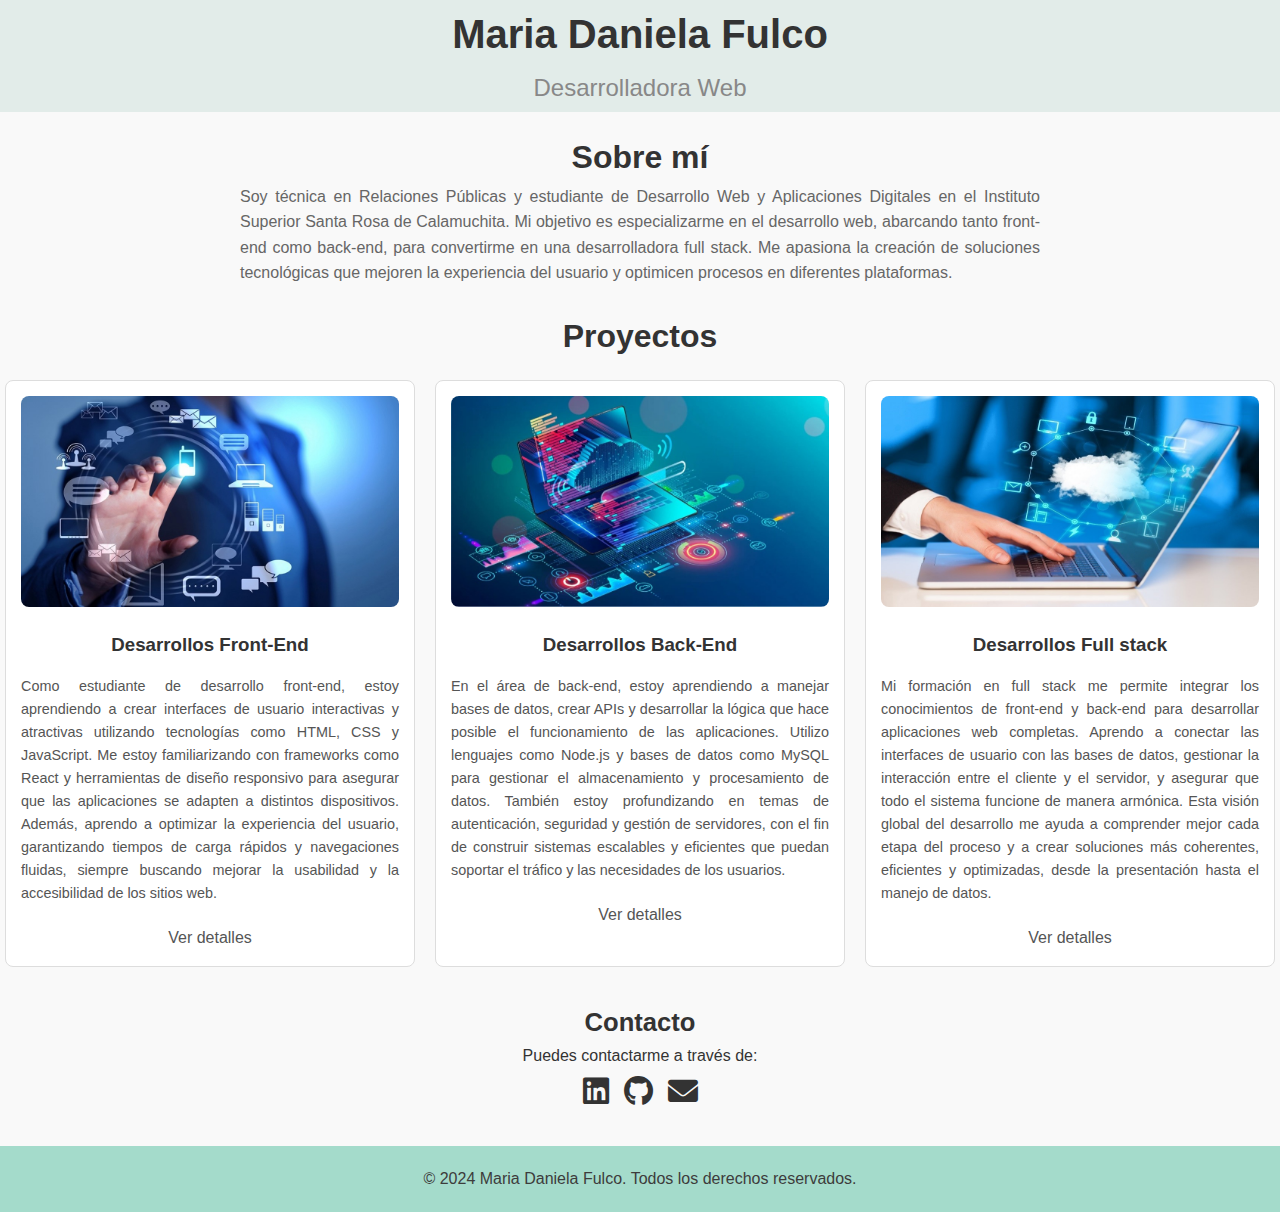
<file: index.html>
<!DOCTYPE html>
<html lang="es">
<head>
    <meta charset="UTF-8">
    <meta name="viewport" content="width=device-width, initial-scale=1.0">
    <title>Mi Portafolio Personal</title>
    <link rel="stylesheet" href="styles.css">
    <link rel="stylesheet" href="https://cdnjs.cloudflare.com/ajax/libs/font-awesome/6.0.0-beta3/css/all.min.css">
</head>
<body>

    <header>
        <h1>Maria Daniela Fulco</h1>
        <p>Desarrolladora Web</p>
    </header>

    <section class="sobre-mi">
        <h2>Sobre mí</h2>
        <p>Soy técnica en Relaciones Públicas y estudiante de Desarrollo Web y Aplicaciones Digitales en el Instituto Superior Santa Rosa de Calamuchita. Mi objetivo es especializarme en el desarrollo web, abarcando tanto front-end como back-end, para convertirme en una desarrolladora full stack. Me apasiona la creación de soluciones tecnológicas que mejoren la experiencia del usuario y optimicen procesos en diferentes plataformas.</p>
    </section>

    <section class="proyectos">
        <h2>Proyectos</h2>
        <div class="grid-proyectos">
            <article>
                <img src="assets/Frontend.jpg" alt="Desarrollos front-end">
                <h3>Desarrollos Front-End</h3>
                <p>Como estudiante de desarrollo front-end, estoy aprendiendo a crear interfaces de usuario interactivas y atractivas utilizando tecnologías como HTML, CSS y JavaScript. Me estoy familiarizando con frameworks como React y herramientas de diseño responsivo para asegurar que las aplicaciones se adapten a distintos dispositivos. Además, aprendo a optimizar la experiencia del usuario, garantizando tiempos de carga rápidos y navegaciones fluidas, siempre buscando mejorar la usabilidad y la accesibilidad de los sitios web.</p>
                <a href="frontend.html" target="_blank">Ver detalles</a>
            </article>

            <article>
                <img src="assets/Backend.jpg" alt="Desarrollos back-end">
                <h3>Desarrollos Back-End</h3>
                <p>En el área de back-end, estoy aprendiendo a manejar bases de datos, crear APIs y desarrollar la lógica que hace posible el funcionamiento de las aplicaciones. Utilizo lenguajes como Node.js y bases de datos como MySQL para gestionar el almacenamiento y procesamiento de datos. También estoy profundizando en temas de autenticación, seguridad y gestión de servidores, con el fin de construir sistemas escalables y eficientes que puedan soportar el tráfico y las necesidades de los usuarios.</p>
                <a href="backend.html" target="_blank">Ver detalles</a>
            </article>
            <article>
                <img src="assets/Fullstack.jpg" alt="Desarrollos full-stack">
                <h3>Desarrollos Full stack</h3>
                <p>Mi formación en full stack me permite integrar los conocimientos de front-end y back-end para desarrollar aplicaciones web completas. Aprendo a conectar las interfaces de usuario con las bases de datos, gestionar la interacción entre el cliente y el servidor, y asegurar que todo el sistema funcione de manera armónica. Esta visión global del desarrollo me ayuda a comprender mejor cada etapa del proceso y a crear soluciones más coherentes, eficientes y optimizadas, desde la presentación hasta el manejo de datos.</p>
                <a href="fullstack.html" target="_blank">Ver detalles</a>
            </article>
        </div>
    </section>

    <section id="contacto">
        <h2>Contacto</h2>
        <p>Puedes contactarme a través de:</p>
        <div class="iconos-contacto">
          <a href="https://linkedin.com/in/maría-daniela-fulco-119137302" target="_blank"><i class="fab fa-linkedin"></i></a>
          <a href="https://github.com/fmdaniela" target="_blank"><i class="fab fa-github"></i></a>
          <a href="mailto:fulcomariadaniela@gmail.com"><i class="fas fa-envelope"></i></a>
        </div>
      </section>

    <footer>
        <p>&copy; 2024 Maria Daniela Fulco. Todos los derechos reservados.</p>
    </footer>

</body>
</html>
</file>
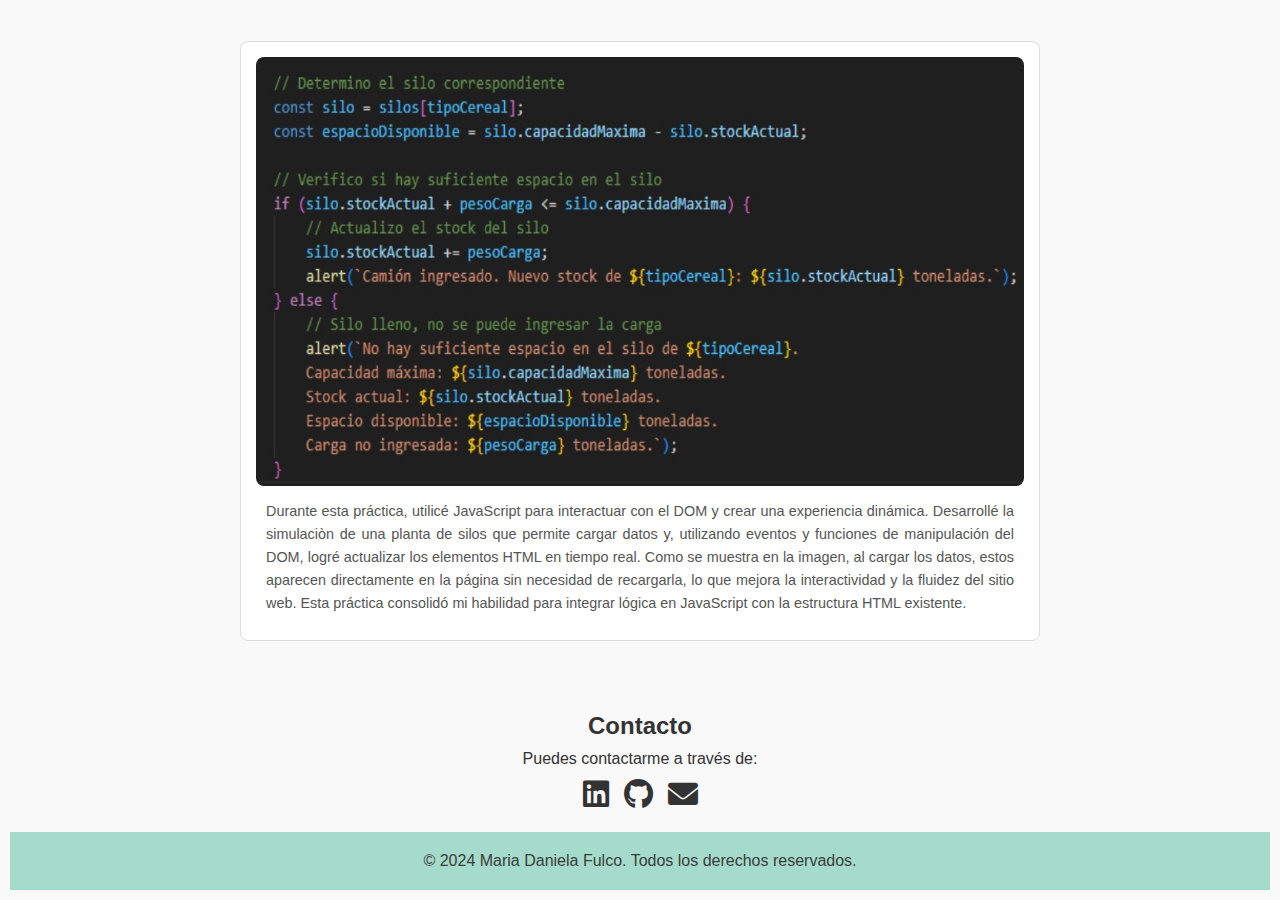
<file: backend.html>
<!DOCTYPE html>
<html lang="es">
<head>
    <meta charset="UTF-8">
    <meta name="viewport" content="width=device-width, initial-scale=1.0">
    <title>Mi Portafolio Personal</title>
    <link rel="stylesheet" href="styles1.css">
    <link rel="stylesheet" href="https://cdnjs.cloudflare.com/ajax/libs/font-awesome/6.0.0-beta3/css/all.min.css">
</head>
<body>

    <div class="grid-personales">
        <article>
            <img src="assets/Practicajs.jpg" alt="Practica JavaScript y manejo del DOM">
            <p>Durante esta práctica, utilicé JavaScript para interactuar con el DOM y crear una experiencia dinámica. Desarrollé la simulaciòn de una planta de silos que permite cargar datos y, utilizando eventos y funciones de manipulación del DOM, logré actualizar los elementos HTML en tiempo real. Como se muestra en la imagen, al cargar los datos, estos aparecen directamente en la página sin necesidad de recargarla, lo que mejora la interactividad y la fluidez del sitio web. Esta práctica consolidó mi habilidad para integrar lógica en JavaScript con la estructura HTML existente.</p>
                
        </article>
    </div>
    

    <section id="contacto">
        <h2>Contacto</h2>
        <p>Puedes contactarme a través de:</p>
        <div class="iconos-contacto">
          <a href="https://linkedin.com/in/maría-daniela-fulco-119137302" target="_blank"><i class="fab fa-linkedin"></i></a>
          <a href="https://github.com/fmdaniela" target="_blank"><i class="fab fa-github"></i></a>
          <a href="mailto:fulcomariadaniela@gmail.com"><i class="fas fa-envelope"></i></a>
        </div>
      </section>

    <footer>
        <p>&copy; 2024 Maria Daniela Fulco. Todos los derechos reservados.</p>
    </footer>

</body>
</html>
</file>
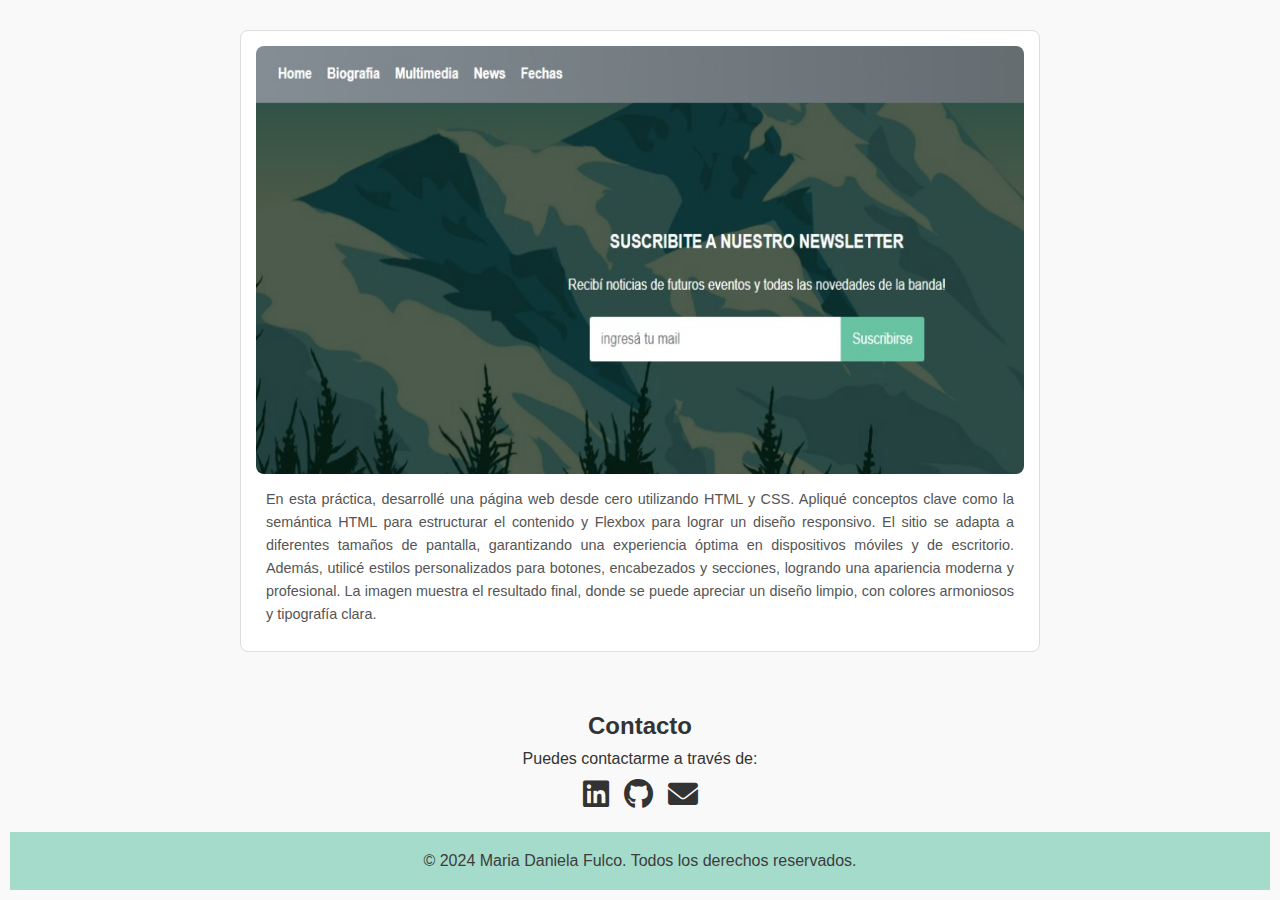
<file: frontend.html>
<!DOCTYPE html>
<html lang="es">
<head>
    <meta charset="UTF-8">
    <meta name="viewport" content="width=device-width, initial-scale=1.0">
    <title>Mi Portafolio Personal</title>
    <link rel="stylesheet" href="styles1.css">
    <link rel="stylesheet" href="https://cdnjs.cloudflare.com/ajax/libs/font-awesome/6.0.0-beta3/css/all.min.css">
</head>
<body>

    <div class="grid-personales">
        <article>
            <img src="assets/Practicahtml.jpg" alt="Practica HTML y Css">
            <p>En esta práctica, desarrollé una página web desde cero utilizando HTML y CSS. Apliqué conceptos clave como la semántica HTML para estructurar el contenido y Flexbox para lograr un diseño responsivo. El sitio se adapta a diferentes tamaños de pantalla, garantizando una experiencia óptima en dispositivos móviles y de escritorio. Además, utilicé estilos personalizados para botones, encabezados y secciones, logrando una apariencia moderna y profesional. La imagen muestra el resultado final, donde se puede apreciar un diseño limpio, con colores armoniosos y tipografía clara.</p>
                
        </article>
    </div>
    

    <section id="contacto">
        <h2>Contacto</h2>
        <p>Puedes contactarme a través de:</p>
        <div class="iconos-contacto">
          <a href="https://linkedin.com/in/maría-daniela-fulco-119137302" target="_blank"><i class="fab fa-linkedin"></i></a>
          <a href="https://github.com/fmdaniela" target="_blank"><i class="fab fa-github"></i></a>
          <a href="mailto:fulcomariadaniela@gmail.com"><i class="fas fa-envelope"></i></a>
        </div>
      </section>

    <footer>
        <p>&copy; 2024 Maria Daniela Fulco. Todos los derechos reservados.</p>
    </footer>

</body>
</html>
</file>
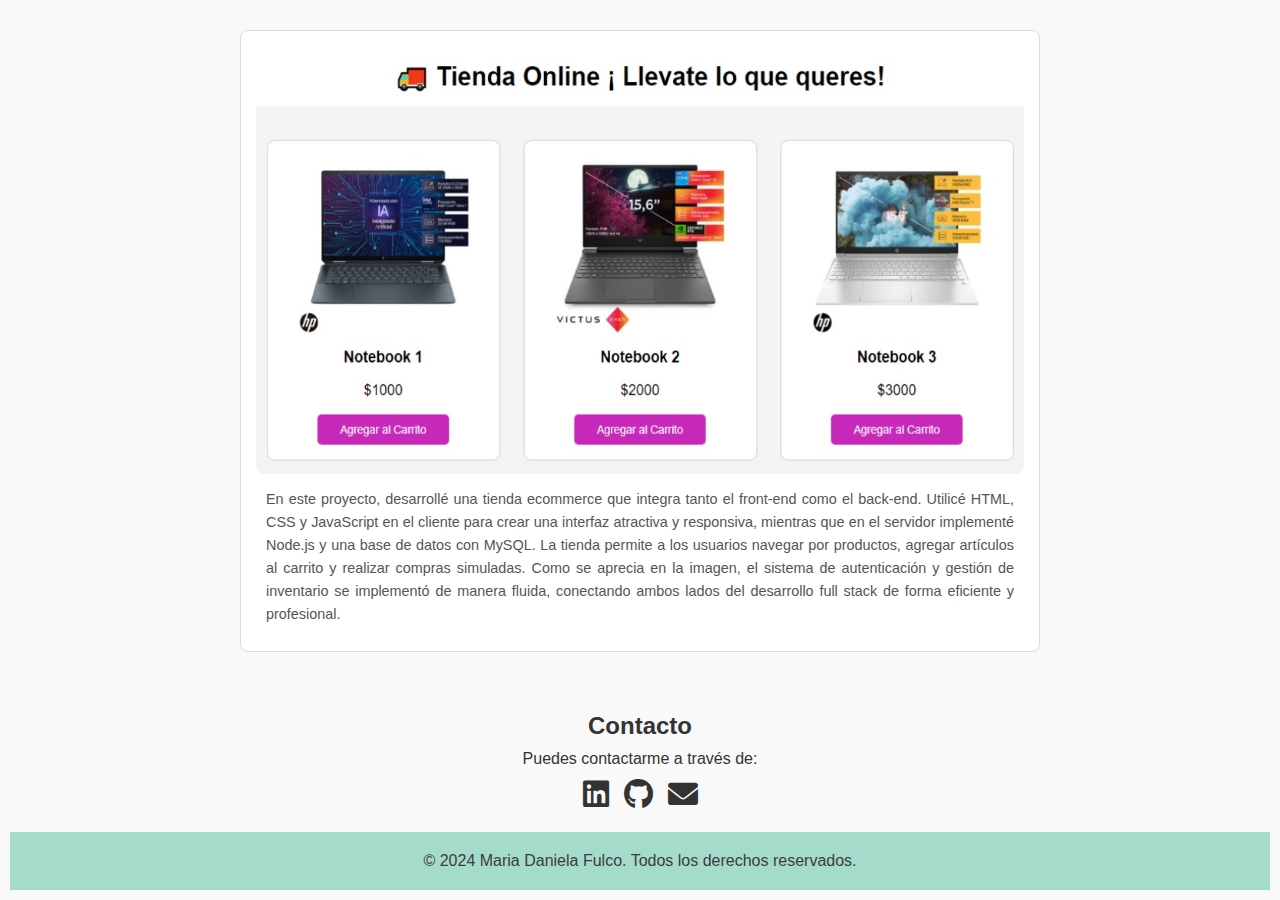
<file: fullstack.html>
<!DOCTYPE html>
<html lang="es">
<head>
    <meta charset="UTF-8">
    <meta name="viewport" content="width=device-width, initial-scale=1.0">
    <title>Mi Portafolio Personal</title>
    <link rel="stylesheet" href="styles1.css">
    <link rel="stylesheet" href="https://cdnjs.cloudflare.com/ajax/libs/font-awesome/6.0.0-beta3/css/all.min.css">
</head>
<body>
    
    <div class="grid-personales">
        <article>
            <img src="assets/PracticaTienda.jpg" alt="Practica desarrollo Tienda e-commerce">
            <p>En este proyecto, desarrollé una tienda ecommerce que integra tanto el front-end como el back-end. Utilicé HTML, CSS y JavaScript en el cliente para crear una interfaz atractiva y responsiva, mientras que en el servidor implementé Node.js y una base de datos con MySQL. La tienda permite a los usuarios navegar por productos, agregar artículos al carrito y realizar compras simuladas. Como se aprecia en la imagen, el sistema de autenticación y gestión de inventario se implementó de manera fluida, conectando ambos lados del desarrollo full stack de forma eficiente y profesional.</p>
                
        </article>
    </div>
       
    <section id="contacto">
        <h2>Contacto</h2>
        <p>Puedes contactarme a través de:</p>
        <div class="iconos-contacto">
          <a href="https://linkedin.com/in/maría-daniela-fulco-119137302" target="_blank"><i class="fab fa-linkedin"></i></a>
          <a href="https://github.com/fmdaniela" target="_blank"><i class="fab fa-github"></i></a>
          <a href="mailto:fulcomariadaniela@gmail.com"><i class="fas fa-envelope"></i></a>
        </div>
    </section>

    <footer>
        <p>&copy; 2024 Maria Daniela Fulco. Todos los derechos reservados.</p>
    </footer>

</body>
</html>
</file>
<file: styles.css>
/* Reseto básico */
* {
    margin: 0;
    padding: 0;
    box-sizing: border-box;
}

/* Estilos generales */
body {
    font-family: Arial, sans-serif;
    line-height: 1.6;
    color: #333;
    background-color: #f9f9f9;
    padding: 0;
    margin: 0;
    display: grid;
    grid-template-rows: auto 1fr auto; /* Encabezado, contenido principal, pie de página */
    min-height: 100vh; /* Asegura que el contenido cubra al menos la altura de la pantalla */
}

/* Estilos del encabezado */
header {
    text-align: center;
    background-color: rgb(226, 236, 233);
    padding: 2px;
}

header h1 {
    font-size: 2.5rem;
    color: #333;
}

header p {
    font-size: 1.5rem;
    color: #888;
    padding: 3px;
} 

/* Estilos de la sección "Sobre mí" */
.sobre-mi {
    text-align: center;
    padding: 20px;
}

.sobre-mi h2 {
    font-size: 2rem;
    color: #333;
}

.sobre-mi p {
    max-width: 800px;
    margin: 0 auto;
    color: #666;
    text-align: justify;
}

/* Estilos de la sección "Proyectos" */
.proyectos {
    padding: 5px;
    text-align: center;
}

.proyectos h2 {
    font-size: 2rem;
    color: #333;
    margin-bottom: 18px;
}

.grid-proyectos {
    display: grid;
    gap: 20px;
    text-align: center;
}

.grid-proyectos article {
    background-color: white;
    border: 1px solid #ddd;
    border-radius: 8px;
    padding: 15px;
    transition: transform 0.3s ease, box-shadow 0.3s ease;
}

.grid-proyectos article:hover {
    transform: translateY(-10px);
    box-shadow: 0 4px 8px rgba(0, 0, 0, 0.1);
    background-color:rgb(244, 247, 248);
}

.grid-proyectos img {
    width: 100%;
    height: auto;
    border-radius: 8px;
    transition: opacity 0.3s ease;
}

.grid-proyectos article:hover img {
    opacity: 0.8;
    cursor: pointer;
}

.grid-proyectos h3 {
    margin: 15px 0;
    color: #333;
    text-align: center; 
}

.grid-proyectos p {
    color: #555;
    text-align: justify;
    font-size: 0.9rem;
}

.grid-proyectos a {
    display: inline-block;
    margin-top: 20px;
    color: #555;
    text-decoration: none;
    transition: color 0.3s ease;
}


.grid-proyectos a:hover {
    color: #0a5e74; /* Más oscuro en hover */
   
}

/* Estilos de la sección "Contacto" */
#contacto {
    padding: 30px;
    text-align: center;
}

#contacto h2 {
    font-size: 1.6rem;
    color: #333;
}

#contacto p {
    margin-bottom: px;
}

.iconos-contacto {
    display: grid;
    grid-auto-flow: column; /* Coloca los iconos en una fila */
    gap: 15px; /* Espacio entre los iconos */
    justify-content: center; /* Centra los iconos horizontalmente */
}

.iconos-contacto a {
    text-decoration: none;
    color: #333;
    font-size: 30px;
    transition: color 0.3s ease;
}

.iconos-contacto a:hover {
    color: #3ca5a8;
}

/* Estilos del footer */
footer {
    text-align: center;
    padding: 20px;
    color: #3d3c3c;
    background-color: rgb(164, 219, 203);
}

/* Responsividad */
@media (max-width: 600px) {
    .grid-proyectos {
        grid-template-columns: 1fr; /* Una columna en pantallas pequeñas */
    }

    #contacto {
        grid-template-columns: 1fr; /* Una columna en pantallas pequeñas */
    }
}

@media (min-width: 601px) and (max-width: 899px) {
    .grid-proyectos {
        grid-template-columns: repeat(2, 1fr); /* Dos columnas en pantallas medianas */
    }
}

@media (min-width: 900px) {
    .grid-proyectos {
        grid-template-columns: repeat(3, 1fr); /* Tres columnas en pantallas grandes */
    }
}
</file>
<file: styles1.css>
/* Reseto básico */
* {
    margin: 0;
    padding: 0;
    box-sizing: border-box;
}

/* Estilos generales */
body {
    font-family: Arial, sans-serif;
    color: #333;
    background-color: #f9f9f9;
    display: grid;
    grid-template-rows: 1fr auto;
    min-height: 100vh;
    padding: 10px;
}

/* Estilos de la imagen y el texto */
.grid-personales {
    display: grid;
    grid-template-columns: 1fr;
    justify-content: center;
    align-items: center;
    text-align: center;
    gap: 20px;
    margin-bottom: 20px;
}

.grid-personales p {
    color: #555;
    text-align: justify;
    font-size: 0.9rem;
    padding: 10px;
    line-height: 1.6;
}

.grid-personales article {
    background-color: white;
    border: 1px solid #ddd;
    border-radius: 8px;
    padding: 15px;
    max-width: 800px;
    margin: 0 auto;
}

.grid-personales img {
    width: 100%;
    height: auto;
    border-radius: 8px;
}

/* Estilos de la sección "Contacto" */
#contacto {
    padding: 20px;
    text-align: center;
}
 
#contacto h2 {
    font-size: 1.5rem;
    color: #333;
}

#contacto p {
    padding: 10px;
    
}

.iconos-contacto {
    display: grid;
    grid-auto-flow: column; /* Coloca los iconos en una fila */
    gap: 15px; /* Espacio entre los iconos */
    justify-content: center; /* Centra los iconos horizontalmente */
}

.iconos-contacto a {
    text-decoration: none;
    color: #333;
    font-size: 30px;
    transition: color 0.3s ease;
}

.iconos-contacto a:hover {
    color: #3ca5a8;
}

/* Estilos del footer */
footer {
    text-align: center;
    padding: 20px;
    color: #3d3c3c;
    background-color: rgb(164, 219, 203);
}


/* Responsividad */
@media (max-width: 600px) {
    .grid-proyectos {
        grid-template-columns: 1fr; /* Una columna en pantallas pequeñas */
    }

    #contacto {
        grid-template-columns: 1fr; /* Una columna en pantallas pequeñas */
    }
}

@media (min-width: 601px) and (max-width: 899px) {
    .grid-proyectos {
        grid-template-columns: repeat(2, 1fr); /* Dos columnas en pantallas medianas */
    }
}

@media (min-width: 900px) {
    .grid-proyectos {
        grid-template-columns: repeat(3, 1fr); /* Tres columnas en pantallas grandes */
    }
}
</file>
